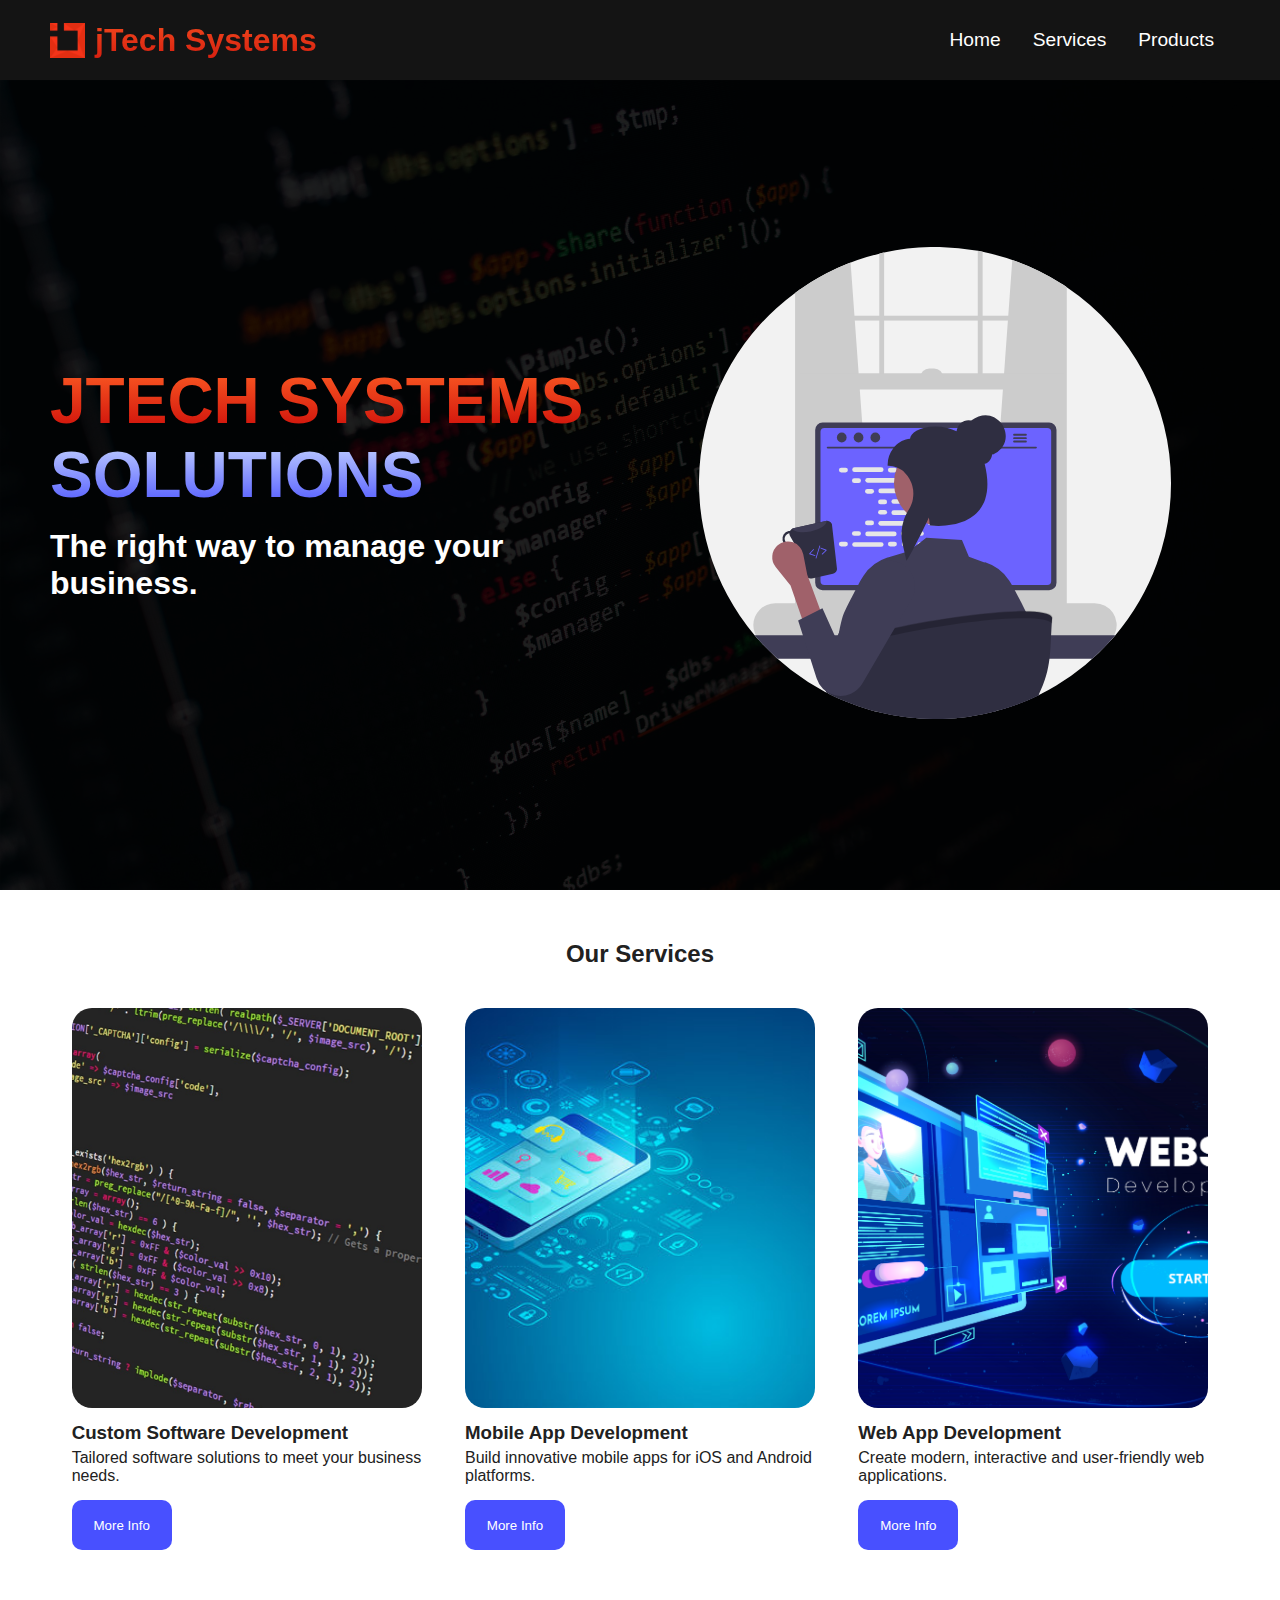
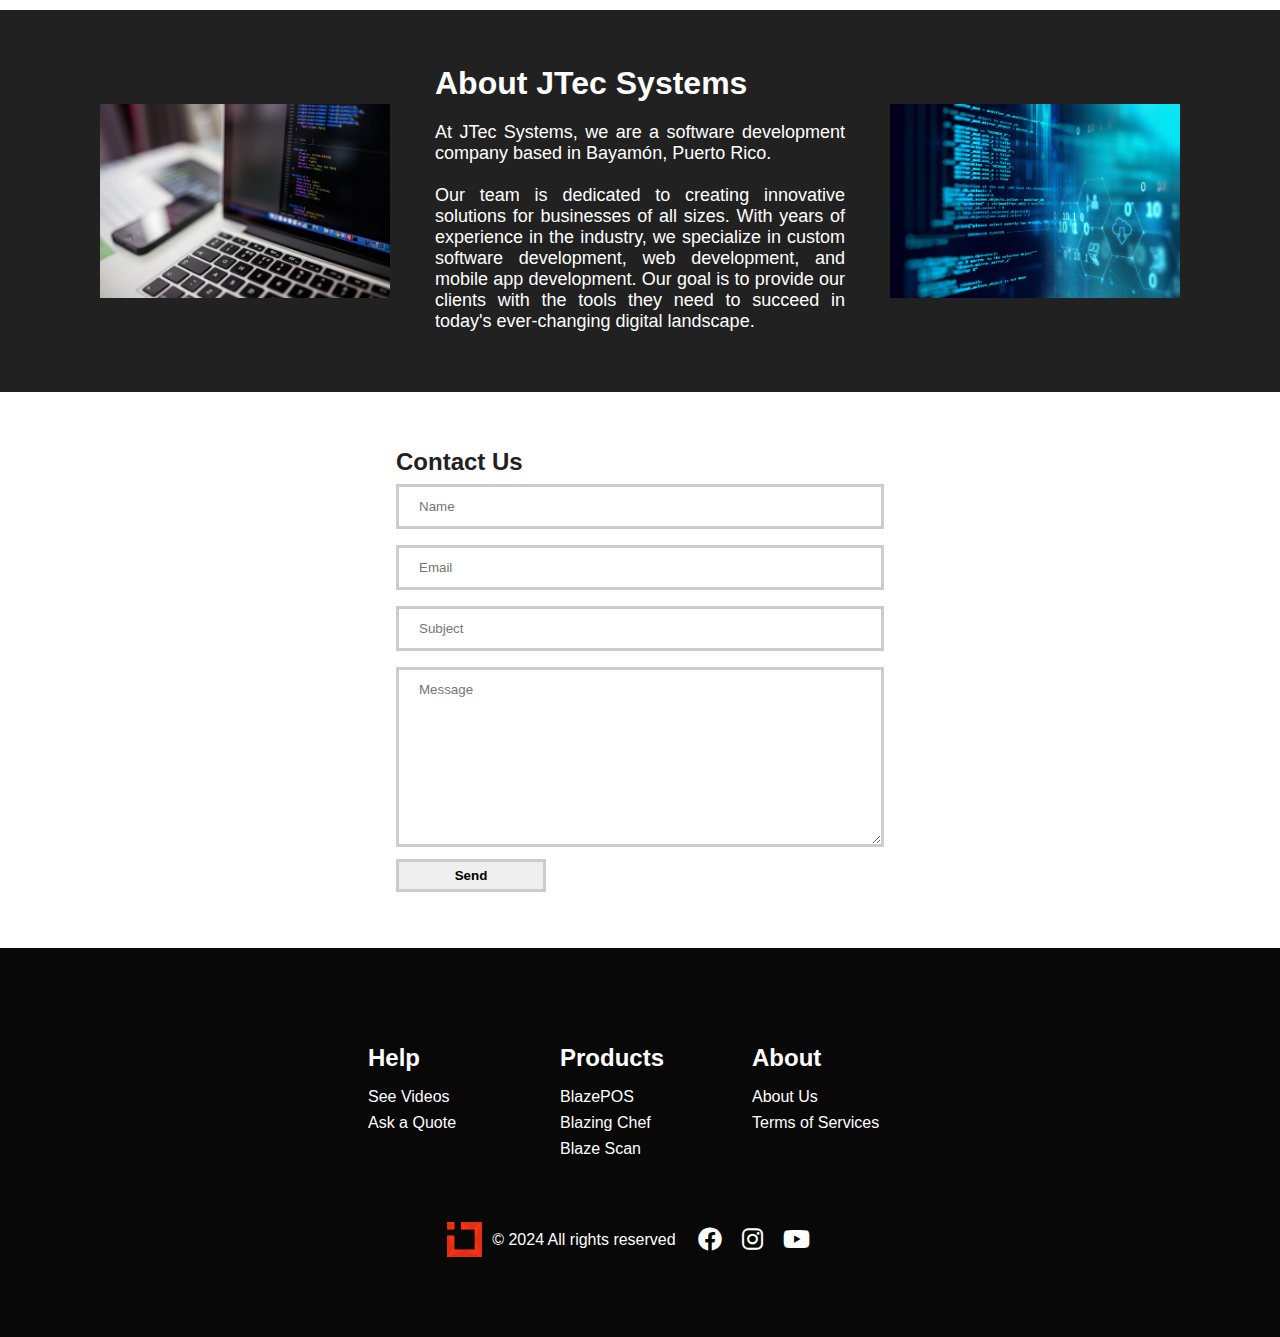
<file: pages/index.html>
<!DOCTYPE html>
<html lang="en">
  <head>
    <meta charset="UTF-8" />
    <meta http-equiv="X-UA-Compatible" content="IE=edge" />
    <meta name="viewport" content="width=device-width, initial-scale=1.0" />
    <meta name="keywords" content="POS, Point of Sale, Caja Registradora" />
    <meta
      name="description"
      content="This website focuses on Point Of Sales systems"
    />
    <title>JTech Systems | Home</title>
    <link rel="stylesheet" href="/styles/styles.css" />
    <link rel="stylesheet" href="/font-awesome/css/all.css" />
    <link rel="preconnect" href="https://fonts.googleapis.com" />
    <link rel="preconnect" href="https://fonts.gstatic.com" crossorigin />
    <link
      href="https://fonts.googleapis.com/css2?family=Ubuntu&display=swap"
      rel="stylesheet"
    />
    <script src="/scripts/app.js" defer></script>
  </head>
  <body>
    <!-- Navbar Section -->
    <nav class="navbar_main">
      <div class="navbar_container">
        <a href="/pages/index.html" id="navbar_logo"
          ><img class="logo_img_sm" src="/images/logo.png"/> jTech Systems
        </a>
        <div class="navbar_toggle" id="mobile-menu">
          <span class="bar"></span>
          <span class="bar"></span>
          <span class="bar"></span>
        </div>
        <ul class="navbar_menu">
          <li class="navbar_item">
            <a href="/pages/index.html" class="navbar_links">Home</a>
          </li>
          <li class="navbar_item">
            <a href="/pages//services.html" class="navbar_links">Services</a>
          </li>
          <li class="navbar_item">
            <a href="/pages//product.html" class="navbar_links">Products</a>
          </li>
        </ul>
      </div>
    </nav>

    <!-- Header Section -->
    <div class="main">
      <div class="main_container">
        <div class="main_content">
          <h1>JTECH SYSTEMS</h1>
          <h2>SOLUTIONS</h2>
          <p>The right way to manage your business.</p>
          <!-- <button class="main_btn"><a href="/">Get Started</a></button> -->
        </div>
        <div class="main_img--container">
          <img src="/images/prog.svg" alt="No image" id="main_img" />
        </div>
      </div>
    </div>

    <!-- Content Section -->
    <div class="our_services">
      <h2>Our Services</h2>
      <div class="our_services_container">
        <div class="our_services_items">
          <img
            src="/images/customsoftware.jpg"
            alt="No image"
            class="services_img"
          />
          <h3>Custom Software Development</h3>
          <p>Tailored software solutions to meet your business needs.</p>
          <button>More Info</button>
        </div>

        <div class="our_services_items">
          <img
            src="/images/mobileappdev.jpg"
            alt="No image"
            class="services_img"
          />
          <h3>Mobile App Development</h3>
          <p>Build innovative mobile apps for iOS and Android platforms.</p>
          <button>More Info</button>
        </div>

        <div class="our_services_items">
          <img
            src="/images/webappdev.jpg"
            alt="No image"
            class="services_img"
          />
          <h3>Web App Development</h3>
          <p>Create modern, interactive and user-friendly web applications.</p>
          <button>More Info</button>
        </div>
      </div>
    </div>

    <div class="about_section">
      <img
        class="round_rectangle_img"
        src="/images/laptop.jpg"
        alt="No image"
      />
      <div class="about_div">
        <h1>About JTec Systems</h1>
        <p>
          At JTec Systems, we are a software development company based in
          Bayamón, Puerto Rico.<br /><br />
          Our team is dedicated to creating innovative solutions for businesses
          of all sizes. With years of experience in the industry, we specialize
          in custom software development, web development, and mobile app
          development. Our goal is to provide our clients with the tools they
          need to succeed in today's ever-changing digital landscape.
        </p>
      </div>
      <img
        class="round_rectangle_img"
        src="/images/software.jpeg"
        alt="No image"
      />
    </div>

    <div class="form-div">
      <div class="form">
        <h2>Contact Us</h2>
        <form method="post">
          <input type="text" placeholder="Name" id="name" autocomplete="off" />
          <input
            type="text"
            placeholder="Email"
            id="email"
            autocomplete="off"
          />
          <input
            type="text"
            placeholder="Subject"
            id="subject"
            autocomplete="off"
          />
          <textarea
            id="message"
            placeholder="Message"
            cols="30"
            rows="10"
          ></textarea>
          <button id="em-btn" class="email-btn">Send</button>
        </form>
      </div>
    </div>

    <!-- Footer Section -->
    <div class="footer_container">
      <div class="footer_links">
        <div class="footer_link-wrapper">
          <div class="footer_link-items">
            <h2>Help</h2>
            <a href="/">See Videos</a>
            <a href="/">Ask a Quote</a>
          </div>
          <div class="footer_link-items">
            <h2>Products</h2>
            <a href="/pages/blazepos.html">BlazePOS</a>
            <a href="/">Blazing Chef</a>
            <a href="/">Blaze Scan</a>
          </div>
          <div class="footer_link-items">
            <h2>About</h2>
            <a href="/">About Us</a>
            <a href="/">Terms of Services</a>
          </div>
        </div>
      </div>

      <div class="social_media">
        <div class="social_media-wrap">
          <div class="footer_logo">
            <a href="/" id="footer_logo"><img class="logo_img_sm" src="/images/logo.png" alt="logo"/></i></a>
          </div>
          <p class="website_rights">
            © 2024 All rights reserved
          </p>
          <div class="social_icons">
            <a href="/" class="social_icon-link" target="_blank">
              <i class="fab fa-facebook"></i>
            </a>
            <a href="/" class="social_icon-link" target="_blank">
              <i class="fab fa-instagram"></i>
            </a>
            <!-- <a href="/" class="social_icon-link" target="_blank">
              <i class="fab fa-twitter"></i>
            </a> -->
            <a href="/" class="social_icon-link" target="_blank">
              <i class="fab fa-youtube"></i>
            </a>
            <!-- <a href="/" class="social_icon-link" target="_blank">
              <i class="fab fa-linkedin"></i>
            </a> -->
          </div>
        </div>
      </div>
    </div>
  </body>
</html>
</file>
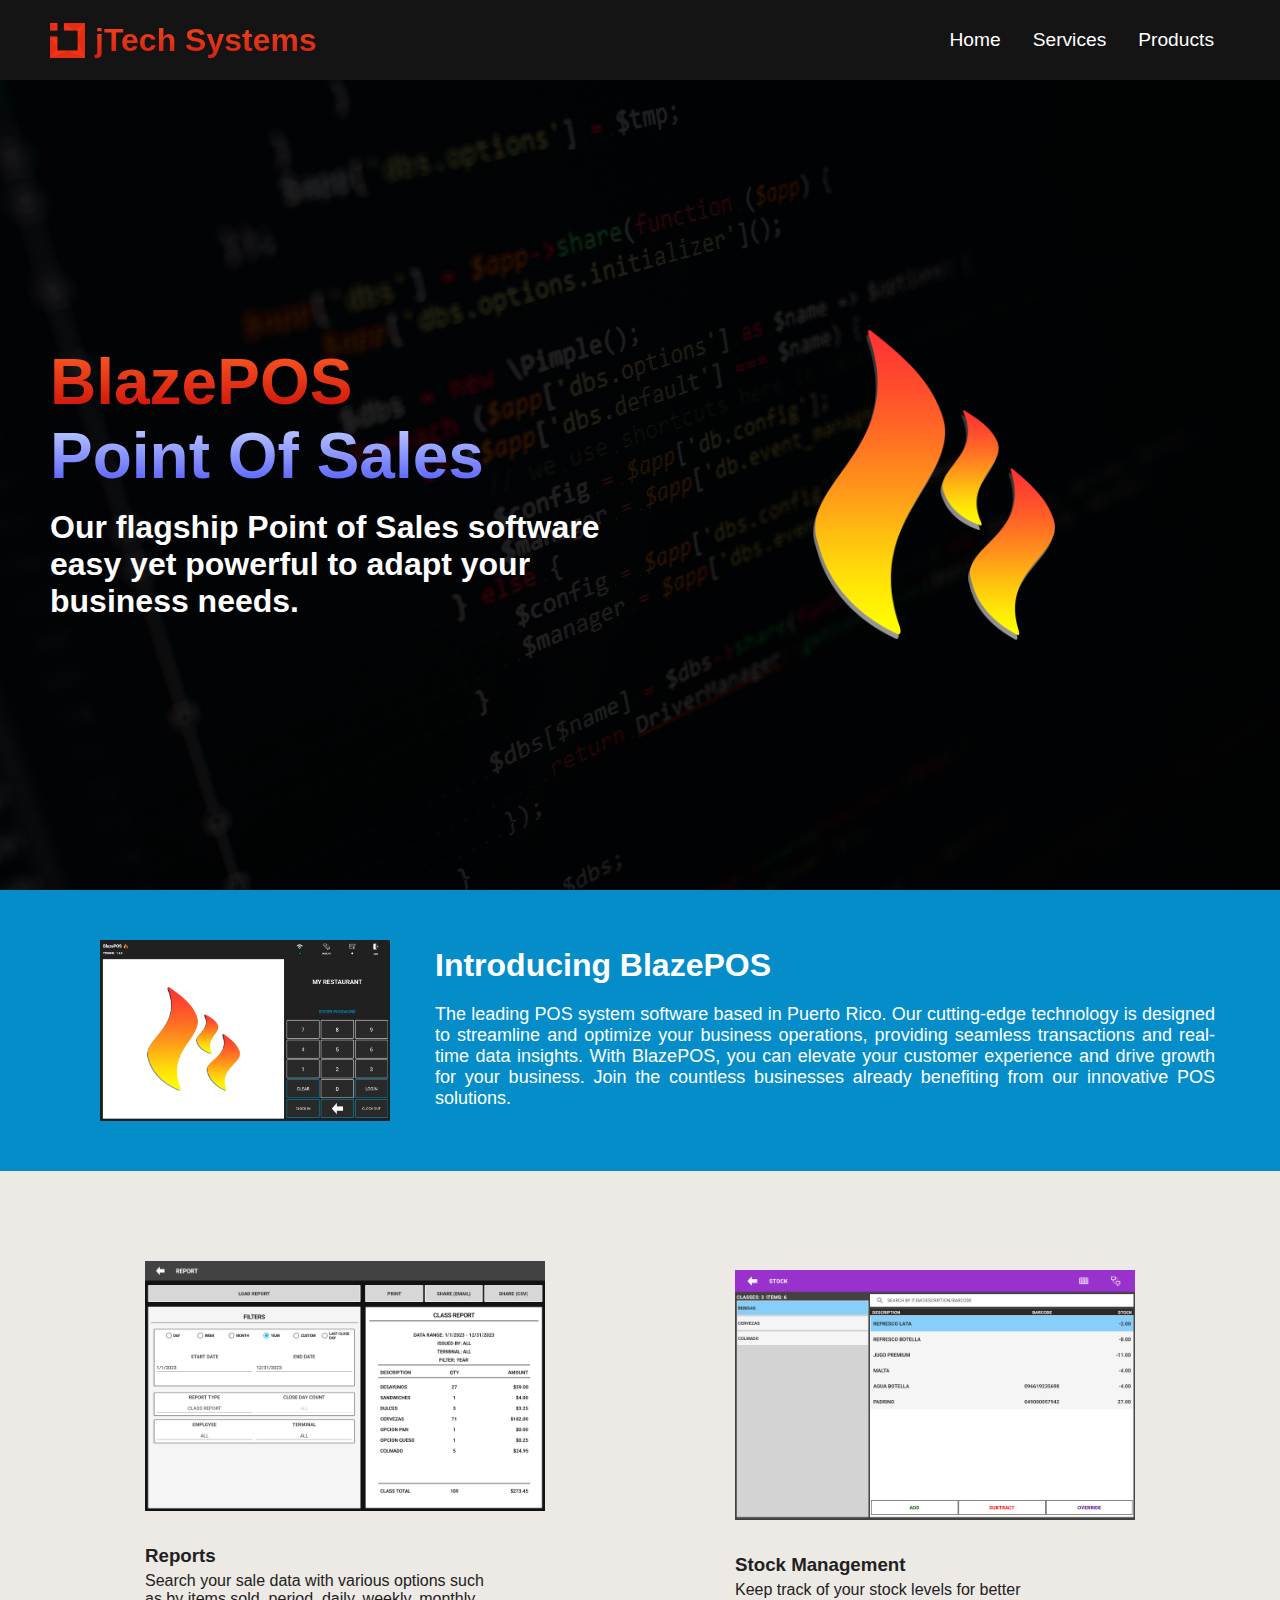
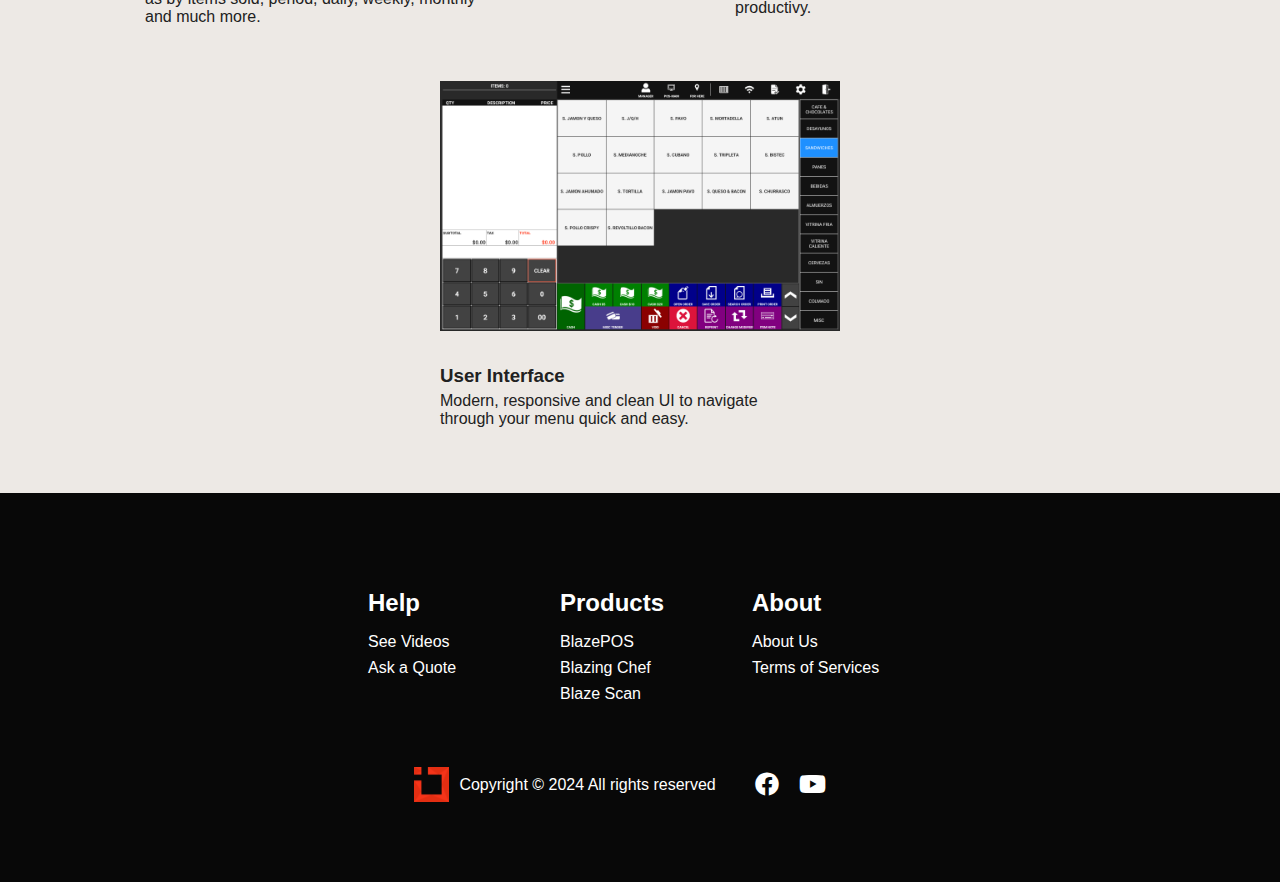
<file: pages/blazepos.html>
<!DOCTYPE html>
<html lang="en">
  <head>
    <meta charset="UTF-8" />
    <meta http-equiv="X-UA-Compatible" content="IE=edge" />
    <meta name="viewport" content="width=device-width, initial-scale=1.0" />
    <meta name="keywords" content="POS, Point of Sale, Caja Registradora" />
    <meta
      name="description"
      content="This website focuses on Point Of Sales systems"
    />
    <title>JTech Systems | BlazePOS</title>
    <link rel="stylesheet" type="text/css" href="/styles/styles.css" />
    <link rel="stylesheet" href="/font-awesome/css/all.css" />
    <link rel="preconnect" href="https://fonts.googleapis.com" />
    <link rel="preconnect" href="https://fonts.gstatic.com" crossorigin />
    <link
      href="https://fonts.googleapis.com/css2?family=Ubuntu&display=swap"
      rel="stylesheet"
    />
    <script type="text/javascript" src="/scripts/app.js" defer></script>
  </head>
  <body>
    <div id="google_translate_element">
    <!-- Navbar Section -->
    <nav class="navbar_main">
      <div class="navbar_container">
        <a href="/index.html" id="navbar_logo"
          ><img class="logo_img_sm" src="/images/logo.png"/> jTech Systems
        </a>
        <div class="navbar_toggle" id="mobile-menu">
          <span class="bar"></span>
          <span class="bar"></span>
          <span class="bar"></span>
        </div>
        <ul class="navbar_menu">
          <li class="navbar_item">
            <a href="/index.html" class="navbar_links">Home</a>
          </li>
          <li class="navbar_item">
            <a href="/pages/services.html" class="navbar_links">Services</a>
          </li>
          <li class="navbar_item">
            <a href="/pages/product.html" class="navbar_links">Products</a>
          </li>
        </ul>
      </div>
    </nav>

    <!-- Header Section -->
    <div class="main">
      <div class="main_container">
        <div class="main_content">
          <h1>BlazePOS</h1>
          <h2>Point Of Sales</h2>
          <p>
            Our flagship Point of Sales software easy yet powerful to adapt your
            business needs.
          </p>
        </div>
        <div class="main_img--container">
          <img src="/images/BlazePOSLogo.png" alt="No image" id="main_img" />
        </div>
      </div>
    </div>

    <!-- Services Section -->
    <div class="about_section" style="background-color: #058DCA;">
      <img
        class="rectangle_img"
        src="/images/login.jpg"
        alt="No image"
      />
      <div class="about_div">
        <h1>Introducing BlazePOS</h1>
        <p>
          The leading POS system software based in Puerto Rico. Our cutting-edge technology is designed to streamline and optimize your business operations, providing seamless transactions and real-time data insights. With BlazePOS, you can elevate your customer experience and drive growth for your business. Join the countless businesses already benefiting from our innovative POS solutions.
        </p>
      </div>
    </div>

    <div class="our_services" style="background-color: #EDE9E5;">
      <div class="our_services_container">
        <div class="our_services_items">
          <img
            src="/images/rep.jpg"
            alt="No image"
            class="services_img_lg"
          />
          <h3 class="title-img">Reports</h3>
          <p>Search your sale data with various options such as by items sold, period, daily, weekly, monthly and much more.</p>
        </div>

        <div class="our_services_items">
          <img
            src="/images/stock.jpg"
            alt="No image"
            class="services_img_lg"
          />
          <h3>Stock Management</h3>
          <p>Keep track of your stock levels for better productivy.</p>
        </div>

        <div class="our_services_items">
          <img
            src="/images/sale.jpg"
            alt="No image"
            class="services_img_lg"
          />
          <h3>User Interface</h3>
          <p>Modern, responsive and clean UI to navigate through your menu quick and easy.</p>
        </div>
      </div>
    </div>

    <!-- Footer Section -->
    <div class="footer_container">
      <div class="footer_links">
        <div class="footer_link-wrapper">
          <div class="footer_link-items">
            <h2>Help</h2>
            <a href="/">See Videos</a>
            <a href="/">Ask a Quote</a>
          </div>
          <div class="footer_link-items">
            <h2>Products</h2>
            <a href="/pages/blazepos.html">BlazePOS</a>
            <a href="/">Blazing Chef</a>
            <a href="/">Blaze Scan</a>
          </div>
          <div class="footer_link-items">
            <h2>About</h2>
            <a href="/">About Us</a>
            <a href="/">Terms of Services</a>
          </div>
        </div>
      </div>

      <div class="social_media">
        <div class="social_media-wrap">
          <div class="footer_logo">
            <a href="/" id="footer_logo"><img class="logo_img_sm" src="/images/logo.png" alt="logo"/></i></a>
          </div>
          <p class="website_rights">
            Copyright © 2024 All rights reserved
          </p>
          <div class="social_icons">
            <a href="/" class="social_icon-link" target="_blank">
              <i class="fab fa-facebook"></i>
            </a>
            <!-- <a href="/" class="social_icon-link" target="_blank">
              <i class="fab fa-instagram"></i>
            </a> -->
            <!-- <a href="/" class="social_icon-link" target="_blank">
              <i class="fab fa-twitter"></i>
            </a> -->
            <a href="/" class="social_icon-link" target="_blank">
              <i class="fab fa-youtube"></i>
            </a>
            <!-- <a href="/" class="social_icon-link" target="_blank">
              <i class="fab fa-linkedin"></i>
            </a> -->
          </div>
        </div>
      </div>
    </div>
  </div>
  </body>
</html>
</file>
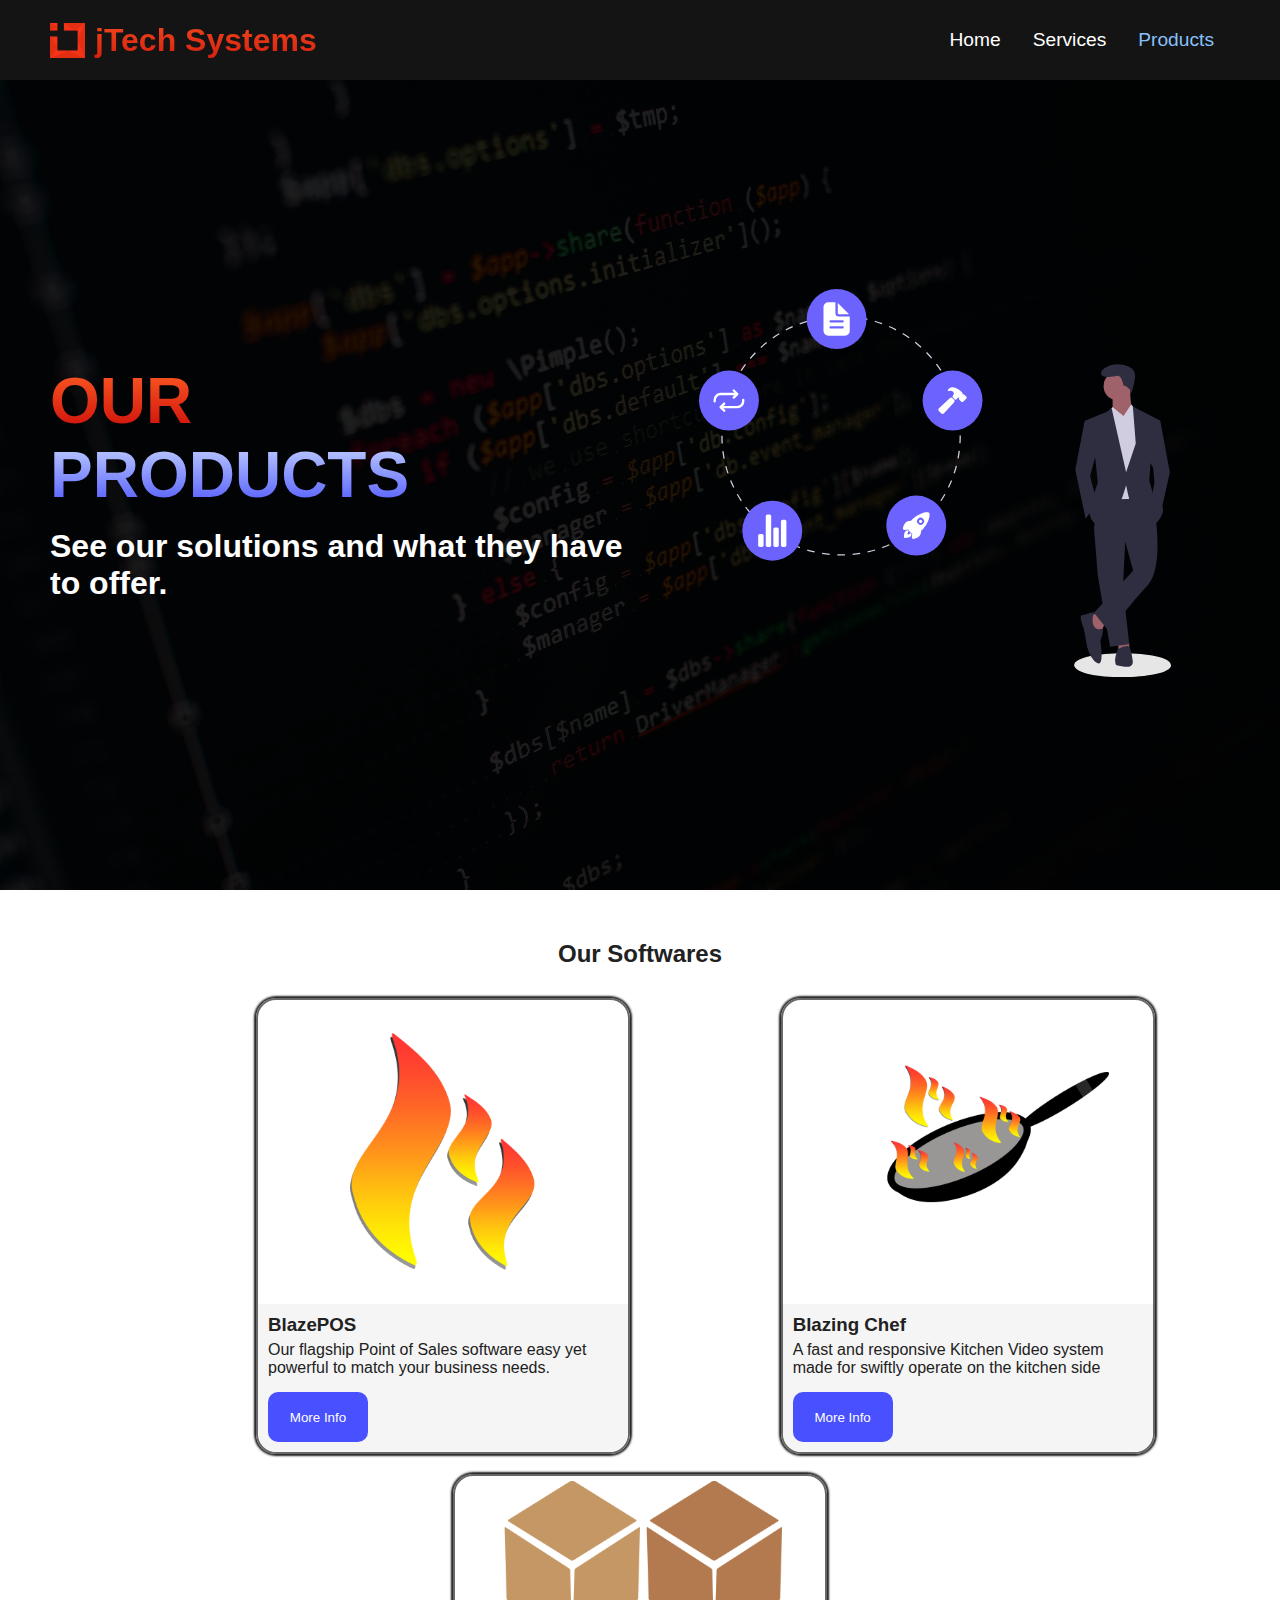
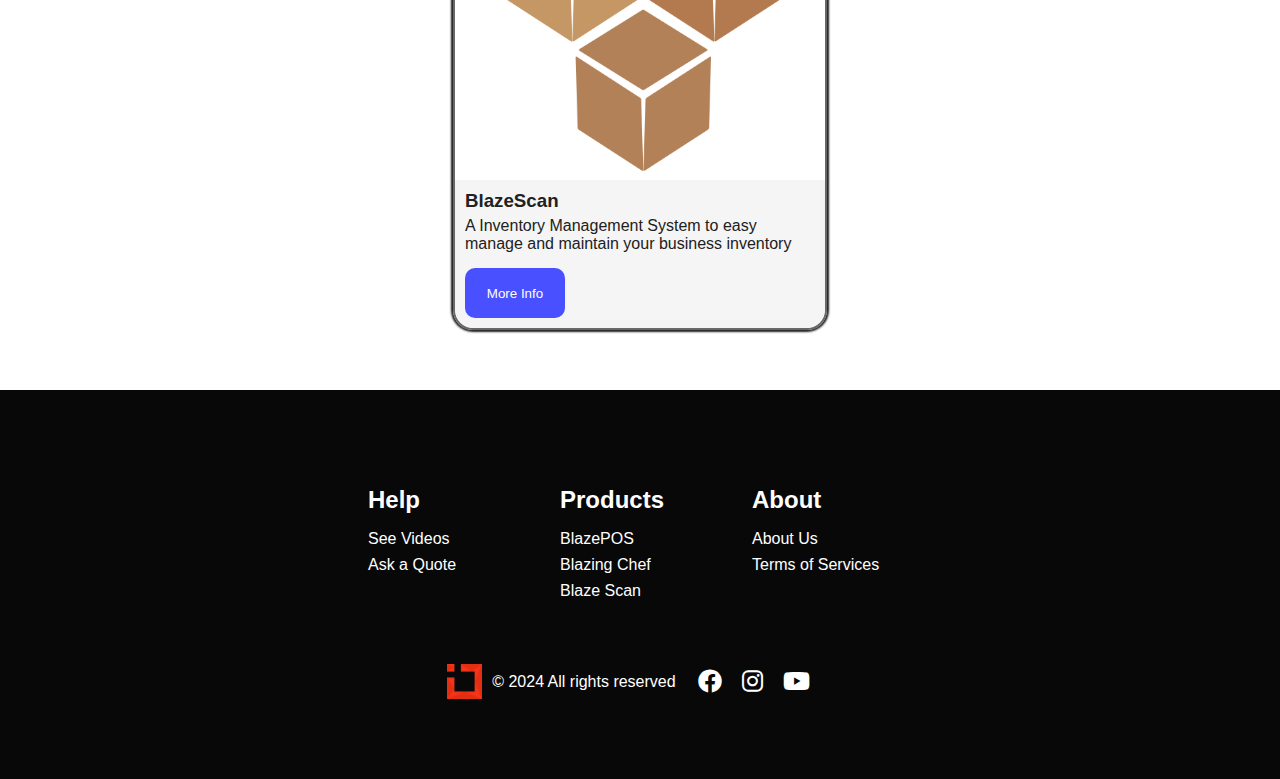
<file: pages/product.html>
<!DOCTYPE html>
<html lang="en">
  <head>
    <meta charset="UTF-8" />
    <meta http-equiv="X-UA-Compatible" content="IE=edge" />
    <meta name="viewport" content="width=device-width, initial-scale=1.0" />
    <meta name="keywords" content="POS, Point of Sale, Caja Registradora" />
    <meta
      name="description"
      content="This website focuses on Point Of Sales systems"
    />
    <title>JTech Systems | Products</title>
    <link rel="stylesheet" href="/styles/styles.css" />
    <link rel="stylesheet" href="/font-awesome/css/all.css" />
    <link rel="preconnect" href="https://fonts.googleapis.com" />
    <link rel="preconnect" href="https://fonts.gstatic.com" crossorigin />
    <link
      href="https://fonts.googleapis.com/css2?family=Ubuntu&display=swap"
      rel="stylesheet"
    />
    <script src="/scripts/app.js" defer></script>
  </head>
  <body>
    <div id="google_translate_element">
    <!-- Navbar Section -->
    <nav class="navbar_main">
      <div class="navbar_container">
        <a href="/index.html" id="navbar_logo"
          ><img class="logo_img_sm" src="/images/logo.png"/> jTech Systems
        </a>
        <div class="navbar_toggle" id="mobile-menu">
          <span class="bar"></span>
          <span class="bar"></span>
          <span class="bar"></span>
        </div>
        <ul class="navbar_menu">
          <li class="navbar_item">
            <a href="/index.html" class="navbar_links">Home</a>
          </li>
          <li class="navbar_item">
            <a href="/pages/services.html" class="navbar_links">Services</a>
          </li>
          <li class="navbar_item">
            <a href="/pages/product.html" class="navbar_links navbar_link_selected">Products</a>
          </li>
        </ul>
      </div>
    </nav>

    <!-- Hero Section -->
    <div class="main">
      <div class="main_container">
        <div class="main_content">
          <h1>OUR</h1>
          <h2>PRODUCTS</h2>
          <p>See our solutions and what they have to offer.</p>
        </div>
        <div class="main_img--container">
          <img src="/images/productsLogo.svg" alt="No image" id="main_img" />
        </div>
      </div>
    </div>

    <!-- Services Section -->
    <div class="our_products">
      <h2>Our Softwares</h2>

      <div class="our_services_container">
        <a class="services-link" href="/pages/blazepos.html">
        <div class="our_services_items our_service_item_frame">
          <img
            src="/images/BlazePOSLogo.png"
            alt="No image"
            class="product-img"
          />
          <div class="our_service_item_frame_body">
            <h3>BlazePOS</h3>
            <p>
              Our flagship Point of Sales software easy yet powerful to match your
              business needs.
            </p>
            <button>More Info</button>
          </div>
        </a>
        </div>

        <div class="our_services_items our_service_item_frame">
          <img
            src="/images/blazingchef.png"
            alt="No image"
            class="product-img"
          />
          <div class="our_service_item_frame_body">
            <h3>Blazing Chef</h3>
            <p>
              A fast and responsive Kitchen Video system made for swiftly operate
              on the kitchen side
            </p>
            <button>More Info</button>
          </div>
        </div>

        <div class="our_services_items our_service_item_frame">
          <img src="/images/box.png" alt="No image" class="product-img" />
          <div class="our_service_item_frame_body">
            <h3>BlazeScan</h3>
            <p>
              A Inventory Management System to easy manage and maintain your
              business inventory
            </p>
            <button>More Info</button>
          </div>
        </div>
      </div>
    </div>

    <!-- Footer Section -->
    <div class="footer_container">
      <div class="footer_links">
        <div class="footer_link-wrapper">
          <div class="footer_link-items">
            <h2>Help</h2>
            <a href="/">See Videos</a>
            <a href="/">Ask a Quote</a>
          </div>
          <div class="footer_link-items">
            <h2>Products</h2>
            <a href="/pages/blazepos.html">BlazePOS</a>
            <a href="/">Blazing Chef</a>
            <a href="/">Blaze Scan</a>
          </div>
          <div class="footer_link-items">
            <h2>About</h2>
            <a href="/">About Us</a>
            <a href="/">Terms of Services</a>
          </div>
        </div>
      </div>

      <div class="social_media">
        <div class="social_media-wrap">
          <div class="footer_logo">
            <a href="/" id="footer_logo"><img class="logo_img_sm" src="/images/logo.png" alt="logo"/></i></a>
          </div>
          <p class="website_rights">
            © 2024 All rights reserved
          </p>
          <div class="social_icons">
            <a href="/" class="social_icon-link" target="_blank">
              <i class="fab fa-facebook"></i>
            </a>
            <a href="/" class="social_icon-link" target="_blank">
              <i class="fab fa-instagram"></i>
            </a>
            <!-- <a href="/" class="social_icon-link" target="_blank">
              <i class="fab fa-twitter"></i>
            </a> -->
            <a href="/" class="social_icon-link" target="_blank">
              <i class="fab fa-youtube"></i>
            </a>
            <!-- <a href="/" class="social_icon-link" target="_blank">
              <i class="fab fa-linkedin"></i>
            </a> -->
          </div>
        </div>
      </div>
    </div>
    </div>
  </body>
</html>
</file>
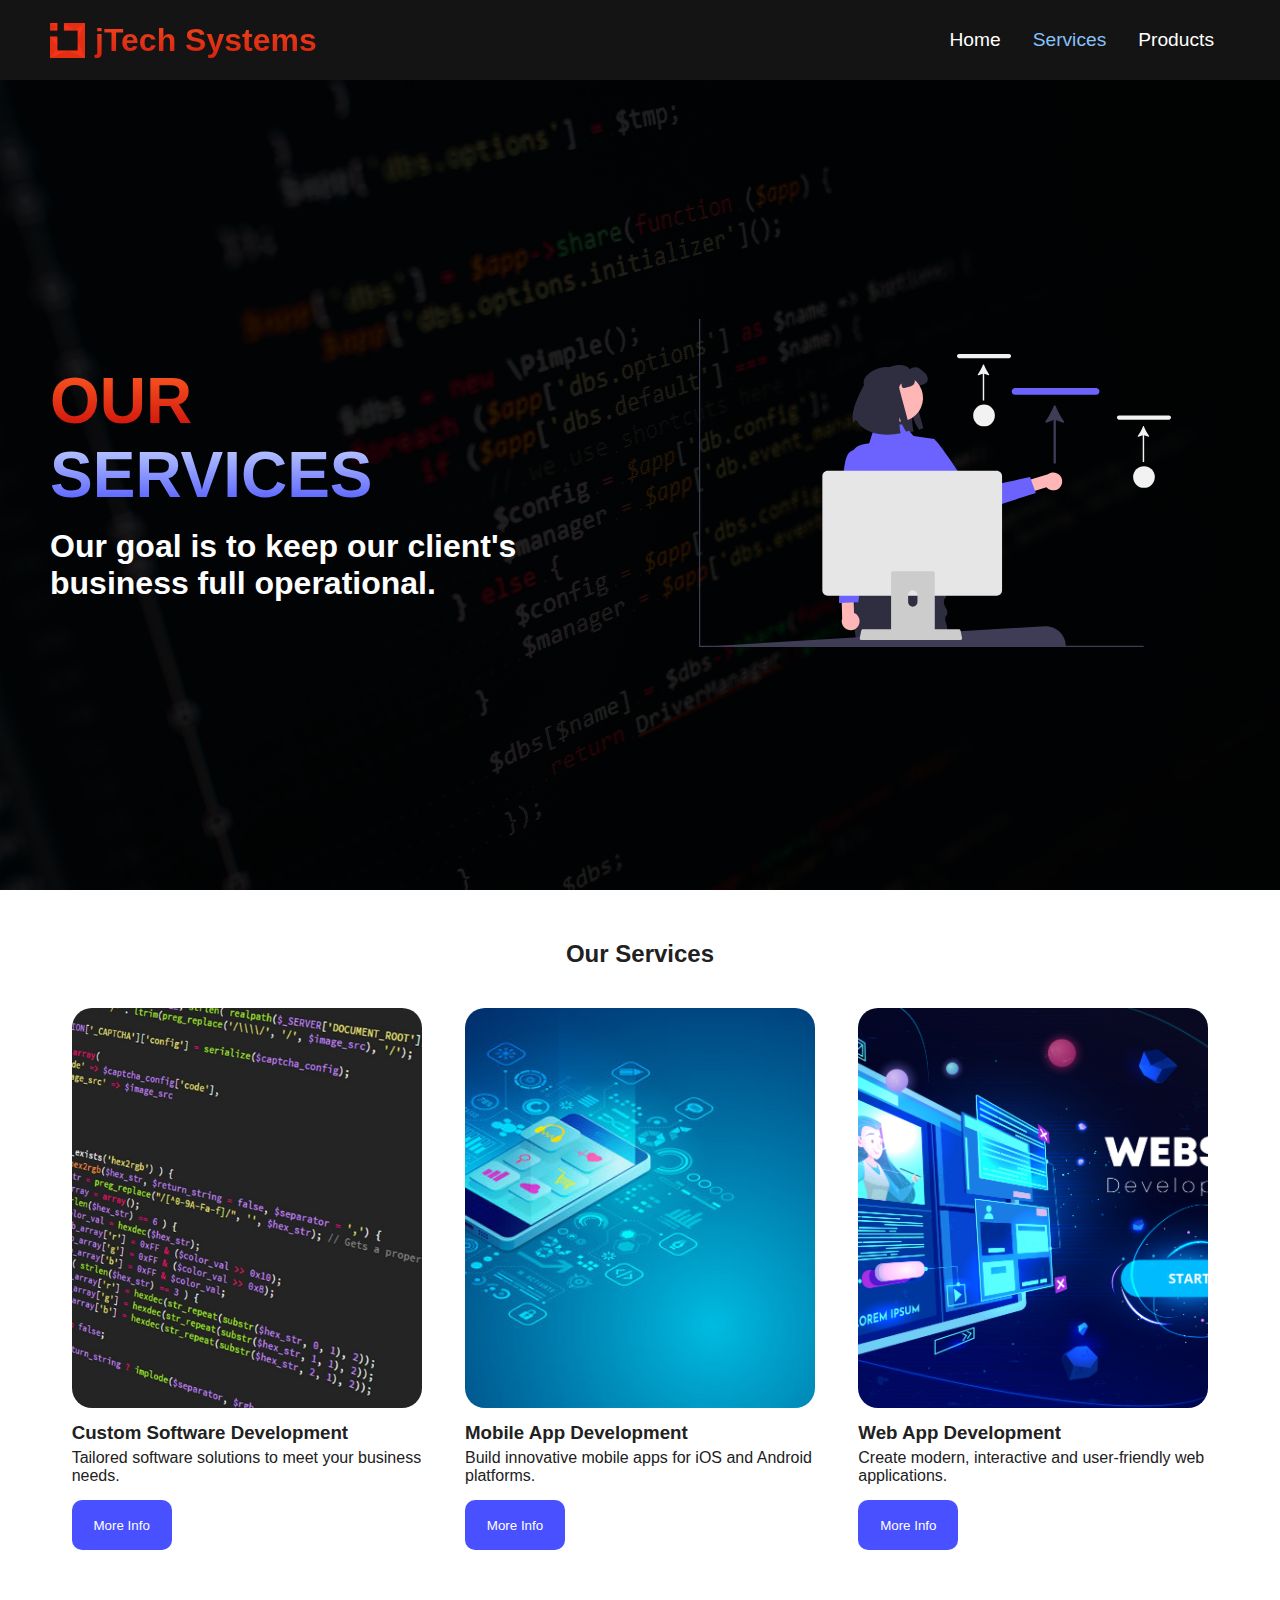
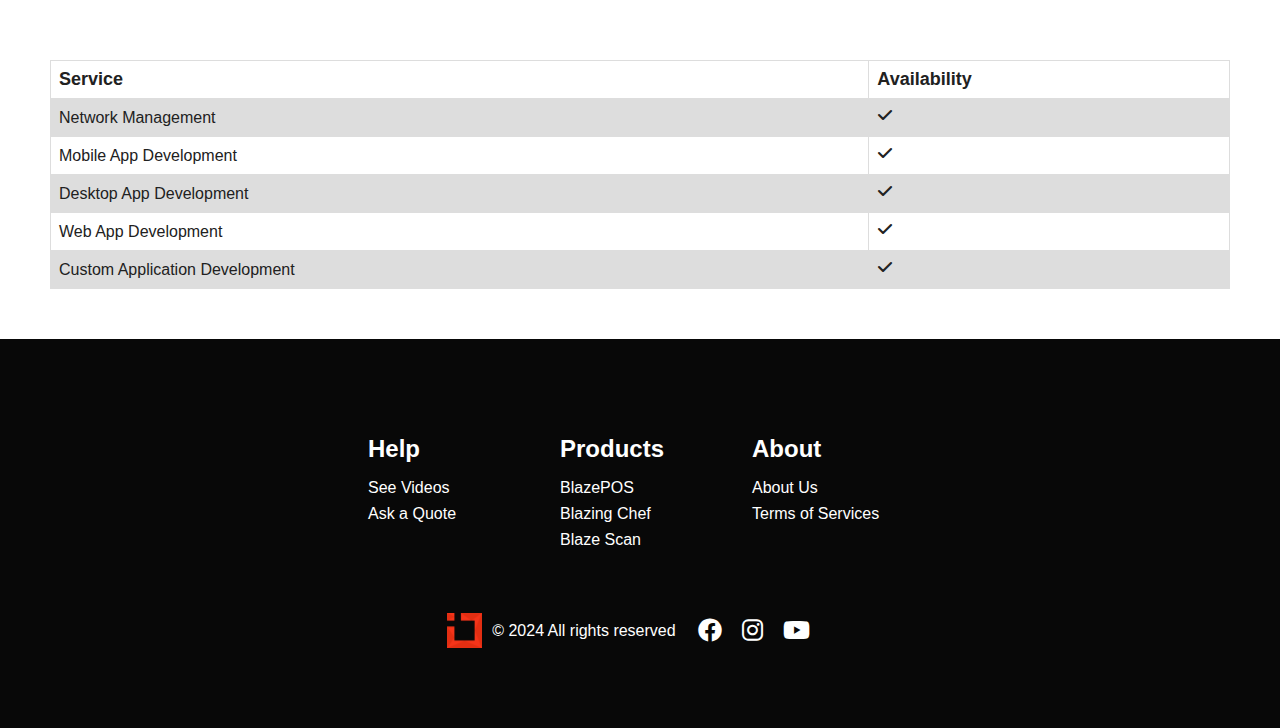
<file: pages/services.html>
<!DOCTYPE html>
<html lang="en">
  <head>
    <meta charset="UTF-8" />
    <meta http-equiv="X-UA-Compatible" content="IE=edge" />
    <meta name="viewport" content="width=device-width, initial-scale=1.0" />
    <meta name="keywords" content="POS, Point of Sale, Caja Registradora" />
    <meta
      name="description"
      content="This website focuses on Point Of Sales systems"
    />
    <title>JTech Systems | Services</title>
    <link rel="stylesheet" href="/styles/styles.css" />
    <link rel="stylesheet" href="/font-awesome/css/all.css" />
    <link rel="preconnect" href="https://fonts.googleapis.com" />
    <link rel="preconnect" href="https://fonts.gstatic.com" crossorigin />
    <link
      href="https://fonts.googleapis.com/css2?family=Ubuntu&display=swap"
      rel="stylesheet"
    />
    <script src="/scripts/app.js" defer></script>
  </head>
  <body>
    <div id="google_translate_element">
    <!-- Navbar Section -->
    <nav class="navbar_main">
      <div class="navbar_container">
        <a href="/index.html" id="navbar_logo"
          ><img class="logo_img_sm" src="/images/logo.png" /> jTech Systems
        </a>
        <div class="navbar_toggle" id="mobile-menu">
          <span class="bar"></span>
          <span class="bar"></span>
          <span class="bar"></span>
        </div>
        <ul class="navbar_menu">
          <li class="navbar_item">
            <a href="/index.html" class="navbar_links">Home</a>
          </li>
          <li class="navbar_item">
            <a href="/pages/services.html" class="navbar_links navbar_link_selected">Services</a>
          </li>
          <li class="navbar_item">
            <a href="/pages/product.html" class="navbar_links">Products</a>
          </li>
        </ul>
      </div>
    </nav>

    <!-- Body Section -->
    <div class="main">
      <div class="main_container">
        <div class="main_content">
          <h1>OUR</h1>
          <h2>SERVICES</h2>
          <p>Our goal is to keep our client's business full operational.</p>
        </div>
        <div class="main_img--container">
          <img src="/images/servicesLogo.svg" alt="No image" id="main_img" />
        </div>
      </div>
    </div>

    <div class="our_services">
      <h2>Our Services</h2>
      <div class="our_services_container">
        <div class="our_services_items">
          <img
            src="/images/customsoftware.jpg"
            alt="No image"
            class="services_img"
          />
          <h3>Custom Software Development</h3>
          <p>Tailored software solutions to meet your business needs.</p>
          <button>More Info</button>
        </div>

        <div class="our_services_items">
          <img
            src="/images/mobileappdev.jpg"
            alt="No image"
            class="services_img"
          />
          <h3>Mobile App Development</h3>
          <p>Build innovative mobile apps for iOS and Android platforms.</p>
          <button>More Info</button>
        </div>

        <div class="our_services_items">
          <img
            src="/images/webappdev.jpg"
            alt="No image"
            class="services_img"
          />
          <h3>Web App Development</h3>
          <p>Create modern, interactive and user-friendly web applications.</p>
          <button>More Info</button>
        </div>
      </div>
    </div>

    <!-- Content -->
    <div class="our_services">
      <table>
        <tr>
          <th>Service</th>
          <th>Availability</th> 
        </tr>
        <tr>
          <td>Network Management</td>
          <td><p class="fa-solid fa-check"></p></td>
        </tr>
        <tr>
          <td>Mobile App Development</td>
          <td><p class="fa-solid fa-check"></p></td>
        </tr>
        <tr>
          <td>Desktop App Development</td>
          <td><p class="fa-solid fa-check"></p></td>
        </tr>
        <tr>
          <td>Web App Development</td>
          <td><p class="fa-solid fa-check"></p></td>
        </tr>
        <tr>
          <td>Custom Application Development</td>
          <td><p class="fa-solid fa-check"></p></td>
        </tr>
      </table>

      <!-- <div class="our_services_container">
        <div class="our_services_items">
          <img
            src="/images/customsoftware.jpg"
            alt="No image"
            class="services_img"
          />
          <h3>Custom Software Development</h3>
          <p>Tailored software solutions to meet your business needs.</p>
          <button>More Info</button>
        </div>

        <div class="our_services_items">
          <img
            src="/images/mobileappdev.jpg"
            alt="No image"
            class="services_img"
          />
          <h3>Mobile App Development</h3>
          <p>Build innovative mobile apps for iOS and Android platforms.</p>
          <button>More Info</button>
        </div>

        <div class="our_services_items">
          <img
            src="/images/webappdev.jpg"
            alt="No image"
            class="services_img"
          />
          <h3>Web App Development</h3>
          <p>Create modern, interactive and user-friendly web applications.</p>
          <button>More Info</button>
        </div>
      </div>
    </div> -->
    </div>
    <!-- Footer Section -->
    <div class="footer_container">
      <div class="footer_links">
        <div class="footer_link-wrapper">
          <div class="footer_link-items">
            <h2>Help</h2>
            <a href="/">See Videos</a>
            <a href="/">Ask a Quote</a>
          </div>
          <div class="footer_link-items">
            <h2>Products</h2>
            <a href="/pages/blazepos.html">BlazePOS</a>
            <a href="/">Blazing Chef</a>
            <a href="/">Blaze Scan</a>
          </div>
          <div class="footer_link-items">
            <h2>About</h2>
            <a href="/">About Us</a>
            <a href="/">Terms of Services</a>
          </div>
        </div>
      </div>

      <div class="social_media">
        <div class="social_media-wrap">
          <div class="footer_logo">
            <a href="/" id="footer_logo"><img class="logo_img_sm" src="/images/logo.png" alt="logo"/></i></a>
          </div>
          <p class="website_rights">
            © 2024 All rights reserved
          </p>
          <div class="social_icons">
            <a href="/" class="social_icon-link" target="_blank">
              <i class="fab fa-facebook"></i>
            </a>
            <a href="/" class="social_icon-link" target="_blank">
              <i class="fab fa-instagram"></i>
            </a>
            <!-- <a href="/" class="social_icon-link" target="_blank">
              <i class="fab fa-twitter"></i>
            </a> -->
            <a href="/" class="social_icon-link" target="_blank">
              <i class="fab fa-youtube"></i>
            </a>
            <!-- <a href="/" class="social_icon-link" target="_blank">
              <i class="fab fa-linkedin"></i>
            </a> -->
          </div>
        </div>
      </div>
    </div>
  </body>
</html>
</file>
<file: styles/styles.css>
* {
    box-sizing: border-box;
    margin: 0;
    padding: 0;
    font-family: 'Segoe UI', Tahoma, Geneva, Verdana, sans-serif;
}

body {
    min-height: 100vh;
}

table {
    font-family: arial, sans-serif;
    border-collapse: collapse;
    width: 100%;
  }
  
  td {
    border: 1px solid #dddddd;
    text-align: left;
    padding: 8px;
  }
  
  th {
    border: 1px solid #dddddd;
    text-align: left;
    padding: 8px;
    font-size: large;
  }

  tr:nth-child(even) {
    background-color: #dddddd;
  }

.navbar_main {
    background: #141414;
    height: 80px;
    display: flex;
    justify-content: center;
    align-items: center;
    font-size: 1.2rem;
    position: sticky;
    z-index: 999;
}

.navbar_container {
    display: flex;
    justify-content: space-between;
    height: 80px;
    z-index: 1;
    width: 100%;
    max-width: 1300px;
    margin: 0 auto;
    padding: 0 50px;
}

#navbar_logo {
    background-color: #ff6025;
    background-image: linear-gradient(to top, #c90808 0%, #ff6025 100%);
    background-size: 100%;
    -webkit-background-clip: text;
    -moz-background-clip: text;
    -webkit-text-fill-color: transparent;
    -moz-text-fill-color: transparent;
    display: flex;
    align-items: center;
    cursor: pointer;
    text-decoration: none;
    font-size: 2rem;
    font-weight: bold;
}

.image_logo {
    margin-right: 0.5rem;
}

.navbar_menu {
    display: flex;
    align-items: center;
    list-style: none;
    text-align: center;
}

.navbar_item {
    height: 80px;
}

.navbar_links {
    color: #fff;
    display: flex;
    align-items: center;
    justify-content: center;
    text-decoration: none;
    padding: 0 1rem;
    height: 100%;
}

.navbar_link_selected {
    color: #87c1fa;
}

.navbar_btn {
    display: flex;
    justify-content: center;
    align-items: center;
    padding: 0 1rem;
    width: 100%;
}

.button {
    display: flex;
    justify-content: center;
    align-items: center;
    text-decoration: none;
    padding: 10px 20px;
    height: 100%;
    width: 100%;
    border: none;
    outline: none;
    border-radius: 4px;
    background: #ff6025;
    color: #fff;
}

.button:hover {
    background: #4850ff;
    transition: all 0.3s ease;
}

.navbar_links:hover {
    color: #ff6025;
    transition: all 0.3s ease;
}

@media screen and (max-width: 960px) {
    .navbar_container {
        display: flex;
        justify-content: space-between;
        height: 80px;
        z-index: 1;
        width: 100%;
        max-width: 1300px;
        padding: 0;
    }

    .navbar_menu {
        display: grid;
        grid-template-columns: auto;
        margin: 0;
        width: 100%;
        position: absolute;
        top: -1000px; 
        opacity: 0;
        transition: all 0.5s ease;
        height: 50vh;
        z-index: -1;
        background: #212121;
    }

    .navbar_menu.active {
        background: #141414;
        top: 100%;
        opacity: 1;
        transition: all 0.5s ease;
        z-index: 99;
        height: 50vh;
        font-size: 1.6rem;
    }

    #navbar_logo {
        padding-left: 25px;
    }

    .navbar_toggle .bar {
        width: 25px;
        height: 3px;
        margin: 5px auto;
        transform: all 0.3s ease-in-out;
        background: #fff;
    }

    .navbar_item {
        width: 100%;
    }

    .navbar_links {
        text-align: center;
        padding: 2rem;
        width: 100%;
        display: table;
    }

    #mobile-menu {
        position: absolute;
        top: 20%;
        right: 5%;
        transform: translate(5%, 20%);
    }

    .navbar_btn {
        padding-bottom: 2rem;
    }

    .button {
        display: flex; 
        justify-content: center; 
        align-items: center;
        width: 80%;
        height: 80%;
        margin: 0;
    }

    .navbar_toggle .bar {
        display: block;
        cursor: pointer;
    }

    #mobile-menu.is-active .bar:nth-child(2) {
        opacity: 0;
    }
    
    #mobile-menu.is-active .bar:nth-child(1) {
        transform: translateY(8px) rotate(45deg);
    }

    #mobile-menu.is-active .bar:nth-child(3) {
        transform: translateY(-8px) rotate(-45deg);
    }
}

 /* Hero Section CSS */
 .main {
    background-color: #212121;
    background-image: url('/images/code.jpg');
    background-blend-mode: multiply;
    background-size: cover;
}

.main_container {
    display: grid;
    grid-template-columns: 1fr 1fr;
    align-items: center;
    justify-self: center;
    margin: 0 auto;
    height: 90vh; 
    z-index: 1;
    width: 100%;
    max-width: 1300px;
    padding: 0 50px;
}

.main_content h1 {
    font-size: 4rem;
    background-color: #ff5025;
    background-image: linear-gradient(to top, #c90808 0%, #ff6025 100%);
    background-size: 100%;
    -webkit-background-clip: text;
    -moz-background-clip: text;
    -webkit-text-fill-color: transparent;
    -moz-text-fill-color: transparent
}

.main_content h2 {
    font-size: 4rem;
    background-color: #ff5025;
    background-image: linear-gradient(to top, #4850ff 0%, #c9d8ff 100%);
    background-size: 100%;
    -webkit-background-clip: text;
    -moz-background-clip: text;
    -webkit-text-fill-color: transparent;
    -moz-text-fill-color: transparent
}

.main_content p {
    margin-top: 1rem;
    font-size: 2rem;
    font-weight: 700;
    color: white;
}

.main_img--container {
    text-align: center;
}

#main_img {
    height: 80%;
    width: 80%;
}

/* Mobile Responsive */
@media screen and (max-width: 768px) {
    .main_container {
        display: grid;
        grid-template-columns: auto;
        align-items: center;
        justify-self: center;
        width: 100%;
        margin: 0 auto;
        height: 90vh;
    }

    .main_content {
        text-align: center;
        margin-bottom: 4rem;
    }

    .main_content h1 {
        font-size: 2.5rem;
        margin-top: 2rem;
    }

    .main_content h2 {
        font-size: 3rem;
    }

    .main_content p {
        margin-top: 1rem;
        font-size: 1.5rem;
    }
}

@media screen and (max-width: 490px) {
    .main_content h1 {
        font-size: 2rem;
        margin-top: 3rem;
    }

    .main_content h2 {
        font-size: 2rem;
    }

    .main_content p {
        margin-top: 2rem;
        font-size: 1.5rem;
    }

    .main_btn {
        padding: 12px 32px;
        margin: 2.5rem 0;
    }
}

.about_section {
    display: flex;
    background-color: #212121;
    padding: 50px 60px;
}

.about_div {
    vertical-align: middle;
    justify-content: center;
    align-self: center;
    margin: 5px;
}

.about_div p {
    margin-right: auto;
    margin-left: auto;
    color: #fff;
    font-size: large;
    text-align: justify;
    justify-content: start;
}

.about_div h1 {
    width: 100%;
    margin-bottom: 20px;
    margin-right: auto;
    margin-left: auto;
    color: #fff;
}

.round_rectangle_img {
    width: 25%;
    border-radius: 20px;
    margin-left: 40px;
    margin-right: 40px;
    object-fit: contain;
}

.rectangle_img {
    width: 25%;
    margin-left: 40px;
    margin-right: 40px;
    object-fit: contain;
}

.our_products {
    background-color: #fff;
    padding: 50px;
    color: #212121;
}

.our_products h2 {
    text-align: center;
    margin-bottom: 20px;
}

.product-img {
    object-fit: cover;
    align-self: center;
    padding: 5px;
    width: 100%;
    height: 300px;
}

.our_services {
    background-color: white;
    padding: 50px;
    color: #212121;
}

.our_services h2 {
    text-align: center;
    margin-bottom: 20px;
}

.our_services_container {
    display: flex;
    flex-wrap: wrap;
    justify-content: space-around;
    align-items: center;
    cursor: pointer;
}

.our_services_items {
    margin: 10px;
    border-radius: 20px; 
}

.our_service_item_frame {
    border: 2px solid #686868;
    box-shadow: 0 0 2px 2px;
}

.our_service_item_frame_body {
    background-color: whitesmoke;
    padding: 10px;
    border-radius: 0px 0px 20px 20px; 
}

.our_services_items h3,p {
    margin-bottom: 5px;
}

.our_services_items p {
    width: 350px;
}

.services-link {
    background-color: transparent;
    text-decoration: none;
    color: #212121;
}

.our_services_items button {
    width: 100px;
    height: 50px;
    border-radius: 10px;
    border: white;
    background-color: #4850ff;
    -webkit-transition: 0.5s;
    transition: 0.5s;
    color: white;
    margin-top: 10px;
}

.our_services_items button:hover {
    cursor: pointer;
    background-color: #f77662;
    -webkit-transition: 0.5s;
    transition: 0.5s;
}

.services_img {
    width: 350px;
    height: 400px;
    border-radius: 20px;
    margin: 10px auto 10px auto;
    object-fit: cover;
}

.services_img_lg {
    width: 400px;
    height: 300px;
    margin: 5px auto 5px auto;
    object-fit: contain;
    transition:transform 0.25s ease;
}

/* .services_img_lg:hover {
    -webkit-transform:scale(1.2); 
    transform:scale(1.2);
} */

.form-div {
    display: flex;
    justify-content: center;
    align-items: center;
    width: 100%;
    padding: 50px;
    background-color: white;
}

.form-div h2 {
    color: #212121;
}

.form {
    padding: 6px;
    width: 500px;
    justify-content: center;
}

input,textarea {
    width: 100%;
    padding: 6px;
    outline: none;
    border: none;
    margin: 6px 0px;
}

input[type=text]:focus {
    border: 3px solid #555;
}

  input[type=text] {
    width: 100%;
    padding: 12px 20px;
    margin: 8px 0;
    box-sizing: border-box;
    border: 3px solid #ccc;
    -webkit-transition: 0.5s;
    transition: 0.5s;
    outline: none;
}

textarea:focus {
    border: 3px solid #555;
}

textarea {
    width: 100%;
    padding: 12px 20px;
    margin: 8px 0;
    box-sizing: border-box;
    border: 3px solid #ccc;
    -webkit-transition: 0.5s;
    transition: 0.5s;
    outline: none;
}

.email-btn {
    width: 150px;
    padding: 6px;
    border: 3px solid #ccc;
    font-weight: bold;
    color: black;
    -webkit-transition: 0.5s;
    transition: 0.5s;
}

.email-btn:hover {
    background-color: #555;
    -webkit-transition: 0.5s;
    transition: 0.5s;
    color: white;
    cursor: pointer;
}

@media screen and (max-width: 960px) {
    .about_section {
        display: flex;
        flex-wrap: wrap;
        padding: 60px;
    }

    .our_services_container {
        padding: 40px;
    }

    .our_services_items p {
        width: 300px;
    }

    .about_div h1 {
        margin-top: 10px;
        align-self: center;
    }

    .about_div p {
        align-self: center;
        margin-right: 0;
    }

    .about_section img {
        width: 100%;
        margin: auto;
    }

    .services_img_lg {
        width: 90%;
        height: auto;
    }
}

@media screen and (max-width: 490px) {

}

/* Footer CSS */
.footer_container {
    background-color: #080808;
    padding: 5rem 0;
    display: flex;
    flex-direction: column;
    justify-content: center;
    align-items: center;
}

#footer_logo {
    color: #fff;
    display: flex;
    align-items: center;
    cursor: pointer;
    text-decoration: none;
    font-size: 2rem;
}

.footer_links {
    width: 100%;
    max-width: 1000px;
    display: flex;
    justify-content: center;
}

.footer_link-wrapper {
    display: flex;
}

.footer_link-items {
    display: flex;
    flex-direction: column;
    align-items: flex-start;
    margin: 16px;
    text-align: left;
    width: 160px;
    box-sizing: border-box;
}

.footer_link-items h2 {
    margin-bottom: 16px;
}

.footer_link-items > h2 {
    color: #fff;
}

.footer_link-items a {
    color: #fff;
    text-decoration: none;
    margin-bottom: 0.5rem;
}

.footer_link-items a:hover {
    color: #ff6025;
    transition: all 0.3s ease;
}

/* Social Icons */
.social_icon-link {
    color: #fff;
    font-size: 24px;
    margin-left: 10px;
    margin-right: 10px;
}

.social-media {
    max-width: 1000px;
    width: 100%;
}

.social_media-wrap {
    display: flex;
    justify-content: space-between;
    align-items: center;
    width: 90%;
    max-width: 1000px;
    margin: 40px auto 0 auto;
}

.social_icons {
    display: flex;
    justify-content: center;
    align-items: center;
    width: 200px;
}

.social_logo {
    color: #fff;
    justify-self: flex-start;
    margin-left: 20px;
    cursor: pointer;
    text-decoration: none;
    font-size: 2rem;
    display: flex;
    align-items: center;
    margin-bottom: 10px;
}

.website_rights {
    color: #fff;
    margin: 5px auto;
    text-wrap: nowrap;
}

@media screen and (max-width: 820px) {
    .footer_links {
        padding-top: 2rem;
    }

    #footer_logo {
        margin-bottom: 2rem;
    }

    .website_rights {
        margin-bottom: 2rem;
        align-items: center;
    }

    .footer_link-wrapper {
        flex-direction: column;
    }

    .social_media-wrap {
        flex-direction: column;
    }
}

@media screen and (max-width: 490px) {

    .footer_link-items {
        margin: 0;
        padding: 10px;
        width: 100%;
        align-items: center;
    }
}

.logo_icon {
    margin-right: 10px;
}

/* Content Section CSS */
.content {
    display: flex;
    justify-content: center;
    align-items: center;
    flex-wrap: wrap;
}

.content-image {
    width: 30%;
    height: 50%;
}

.content-container {
    border-radius: 10px;
    justify-content: center;
    align-items: center;
    display: flex;
    padding: 10px;
}

.content-text {
    justify-content: center;
}

.content-text h3 {
    margin-bottom: 16px;
    font-size: 2rem;
    color: #212121;
}

.content-text ul {
    justify-content: center;
    margin: 10px;
}

.content-text li {
    color: #696969;
    font-size: 1rem;
}

@media screen and (max-width: 820px) {
    .content-container {
        margin: 10px;
        display: flex;
        justify-content: center;
        align-items: center;
        flex-wrap: wrap;
        text-align: left;
    }

    .content-image {
        width: 100%;
        height: 50%;
        margin-top: 16px;
    }
}

.logo_img_sm {
    width: 35px;
    height: 35px;
    margin-right: 10px;
}

  .enlarge-img {
    -webkit-transform:scale(1.2); 
    transform:scale(1.2);
  }
</file>
